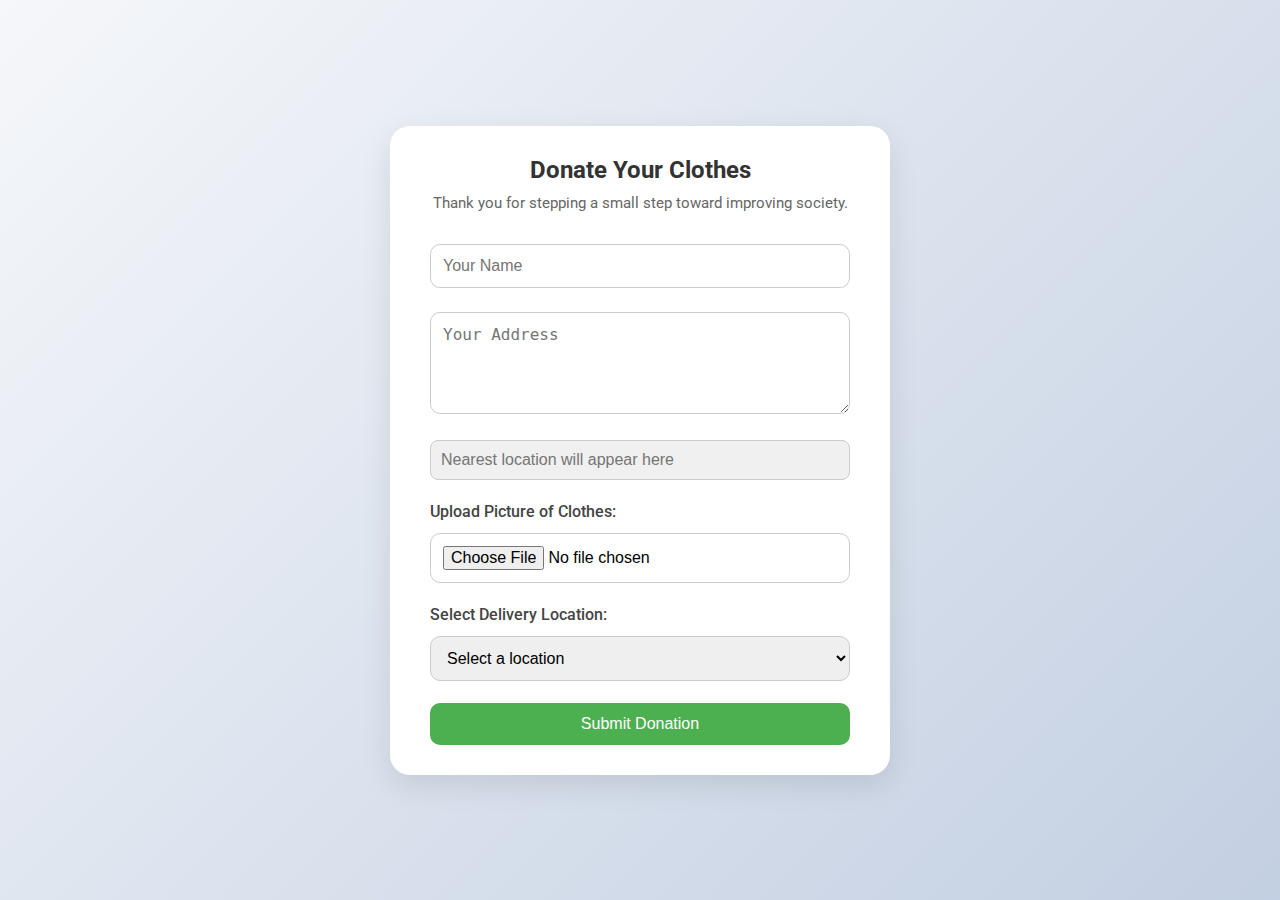
<file: index.html>
<!DOCTYPE html>
<html lang="en">
<head>
  <meta charset="UTF-8" />
  <meta name="viewport" content="width=device-width, initial-scale=1.0"/>
  <title>Clothing Donation Form</title>
  <link href="https://fonts.googleapis.com/css2?family=Roboto:wght@400;700&display=swap" rel="stylesheet">
  <style>
    * {
      box-sizing: border-box;
      margin: 0;
      padding: 0;
    }

    body {
      font-family: 'Roboto', sans-serif;
      background: linear-gradient(135deg, #f5f7fa, #c3cfe2);
      min-height: 100vh;
      display: flex;
      align-items: center;
      justify-content: center;
      padding: 40px 20px;
    }

    form {
      background: white;
      padding: 30px 40px;
      border-radius: 20px;
      max-width: 500px;
      width: 100%;
      box-shadow: 0 10px 30px rgba(0,0,0,0.1);
      animation: fadeInUp 1s ease;
    }

    h2 {
      text-align: center;
      margin-bottom: 10px;
      color: #333;
    }

    .subtitle {
      text-align: center;
      margin-bottom: 20px;
      color: #666;
      font-size: 0.95rem;
    }

    input, select, textarea {
      width: 100%;
      padding: 12px;
      margin: 12px 0;
      border: 1px solid #ccc;
      border-radius: 10px;
      font-size: 1rem;
    }

    label {
      font-weight: 500;
      margin-top: 10px;
      display: block;
      color: #444;
    }

    button {
      background: #4CAF50;
      color: white;
      border: none;
      padding: 12px 20px;
      font-size: 1rem;
      border-radius: 10px;
      cursor: pointer;
      margin-top: 10px;
      width: 100%;
      transition: background 0.3s ease;
    }

    button:hover {
      background: #45a049;
    }

    @keyframes fadeInUp {
      from {
        transform: translateY(40px);
        opacity: 0;
      }
      to {
        transform: translateY(0);
        opacity: 1;
      }
    }
  </style>
</head>
<body>
  <form action="https://formsubmit.co/hdmcwebsiteproject@gmail.com" method="POST" enctype="multipart/form-data">
    <input type="hidden" name="_captcha" value="false">
    <input type="hidden" name="_next" value="https://6826ae5609ad3171578282da--clothes-donation-202505.netlify.app/thankyou.html" />

    <h2>Donate Your Clothes</h2>
    <div class="subtitle">Thank you for stepping a small step toward improving society.</div>

    <input type="text" name="name" placeholder="Your Name" required />
    <textarea name="address" placeholder="Your Address" rows="4" required></textarea>

    <label>Upload Picture of Clothes:</label>
    <input type="file" name="image" accept="image/*" required />

    <label>Select Delivery Location:</label>
    <select name="delivery_location" required>
      <option value="" disabled selected>Select a location</option>
      <option value="Location 1">Location 1</option>
      <option value="Location 2">Location 2</option>
      <option value="Location 3">Location 3</option>
      <option value="Location 4">Location 4</option>
      <option value="Location 5">Location 5</option>
      <option value="Location 6">Location 6</option>
      <option value="Location 7">Location 7</option>
      <option value="Location 8">Location 8</option>
      <option value="Location 9">Location 9</option>
      <option value="Location 10">Location 10</option>
      <option value="Location 11">Location 11</option>
      <option value="Location 12">Location 12</option>
    </select>

    <button type="submit">Submit Donation</button>
  </form>
  <script src="suggest-location.js"></script>
</body>
</html>
</file>
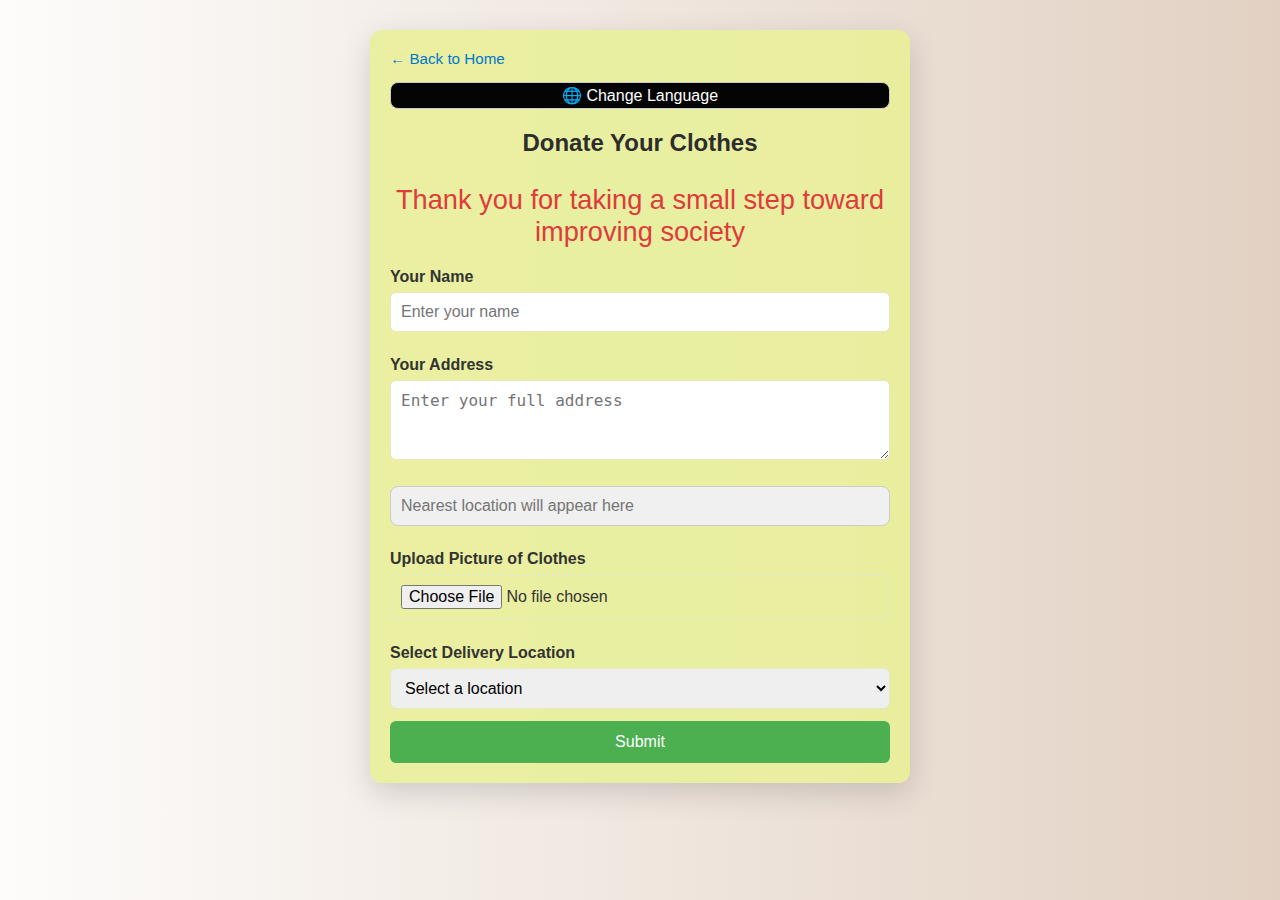
<file: donate.html>
<!DOCTYPE html>
<html lang="en">
<head>
  <meta charset="UTF-8" />
  <meta name="viewport" content="width=device-width, initial-scale=1.0"/>
  <title data-en="Donate Clothes" data-kn="ಬಟ್ಟೆ ದೇಣಿಗೆ ನೀಡಿ">Donate Clothes</title>

  <link rel="stylesheet" href="donate.css" />
  <link rel="stylesheet" href="styles.css" />

  <style>
    .change-lang {
      position: center;
      top: 0.5rem;
      right: 0.5rem;
      background: #040404;
      border: 1px solid #ccc;
      padding: 0.2rem 0.1rem;
      border-radius: 8px;
      cursor: pointer;
    }
    .language-modal {
      position: fixed;
      top: 0; left: 0;
      width: 100vw; height: 100vh;
      background-color: rgba(135, 35, 230, 0.6);
      display: flex;
      align-items: center;
      justify-content: center;
      z-index: 1000;
    }

    .language-popup {
      background: white;
      padding: 2rem;
      border-radius: 12px;
      text-align: center;
      box-shadow: 0 4px 20px rgba(0,0,0,0.2);
    }

    .lang-button {
      padding: 0.75rem 1.5rem;
      margin: 0.5rem;
      font-size: 1.1rem;
      border: none;
      border-radius: 8px;
      cursor: pointer;
      background-color: #3B82F6;
      color: white;
      transition: background 0.3s;
    }

    .lang-button:hover {
      background-color: #2563EB;
    }

    .hidden {
      display: none;
    }
  </style>
</head>
<body>
  <div class="container">
    <a href="index.html" class="back-home" data-en="← Back to Home" data-kn="← ಮುಖ್ಯ ಪುಟಕ್ಕೆ ಹಿಂದಿರುಗಿ">← Back to Home</a>
    <button class="change-lang" onclick="showLanguageModal()">🌐 Change Language</button>

    <h2 data-en="Donate Your Clothes" data-kn="ನಿಮ್ಮ ಬಟ್ಟೆಗಳನ್ನು ದೇಣಿಗೆ ನೀಡಿ">Donate Your Clothes</h2>
    <p class="subtitle" data-en="Thank you for taking a small step toward improving society" data-kn="ಸಮಾಜವನ್ನು ಸುಧಾರಿಸಲು ನೀವು ಒಂದು ಸಣ್ಣ ಹೆಜ್ಜೆ ಇಟ್ಟಿದ್ದೀರಿ, ಧನ್ಯವಾದಗಳು">Thank you for taking a small step toward improving society.</p>

    <form action="https://formsubmit.co/hdmcwebsiteproject@gmail.com" method="POST" enctype="multipart/form-data">
      <input type="hidden" name="_next" value="https://clothes-donation-202505.netlify.app/thankyou.html" />

      <label for="name" data-en="Your Name" data-kn="ನಿಮ್ಮ ಹೆಸರು">Your Name</label>
      <input type="text" id="name" name="name" placeholder="Enter your name" required>

      <label for="address" data-en="Your Address" data-kn="ನಿಮ್ಮ ವಿಳಾಸ">Your Address</label>
      <textarea id="address" name="address" placeholder="Enter your full address" required></textarea>

      <label for="image" data-en="Upload Picture of Clothes" data-kn="ಬಟ್ಟೆಗಳ ಚಿತ್ರವನ್ನು ಅಪ್‌ಲೋಡ್ ಮಾಡಿ">Upload Picture of Clothes</label>
      <input type="file" id="image" name="image" accept="image/*" required>

      <label for="delivery_location" data-en="Select Delivery Location" data-kn="ವಿತರಣಾ ಸ್ಥಳವನ್ನು ಆಯ್ಕೆಮಾಡಿ">Select Delivery Location</label>
      <select id="delivery_location" name="delivery_location" required>
        <option value="" disabled selected>Select a location</option>
        <option value="Location 1">Zone 1: HDMC, Hubli</option>
        <option value="Location 2">Zone 2: HDMC, Dharwad</option>
      </select>

      <button type="submit" data-en="Submit" data-kn="ಸಲ್ಲಿಸು">Submit</button>
    </form>
  </div>

  <!-- Language Modal -->
  <div class="language-modal hidden" id="languageModal">
    <div class="language-popup">
      <h2>Select Language / ಭಾಷೆ ಆಯ್ಕೆಮಾಡಿ</h2>
      <button class="lang-button" onclick="setLanguage('en')">English</button>
      <button class="lang-button" onclick="setLanguage('kn')">ಕನ್ನಡ</button>
    </div>
  </div>

  <!-- Script -->
  <script>
    function getQueryParam(name) {
      const urlParams = new URLSearchParams(window.location.search);
      return urlParams.get(name);
    }

    function applyLanguage(lang) {
      document.querySelectorAll('[data-en]').forEach(el => {
        el.textContent = el.getAttribute(`data-${lang}`);
      });
    }

    function setLanguage(lang) {
      const currentUrl = window.location.pathname;
      window.location.href = `${currentUrl}?lang=${lang}`;
    }

    function showLanguageModal() {
      document.getElementById('languageModal').classList.remove('hidden');
    }

    document.addEventListener('DOMContentLoaded', () => {
      const lang = getQueryParam('lang') || 'en';
      applyLanguage(lang);
    });
  </script>

  <script src="suggest-location.js"></script>
</body>
</html>
</file>
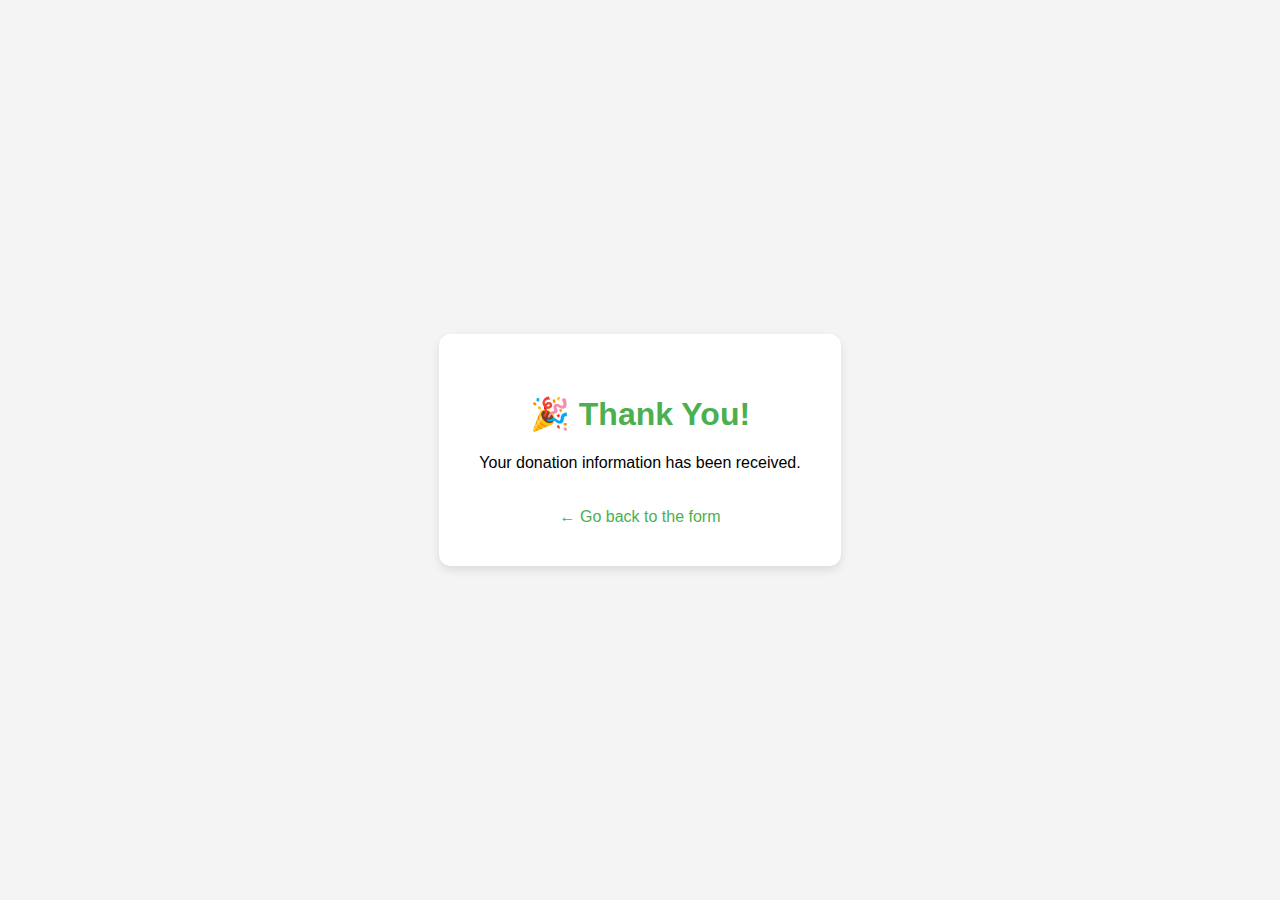
<file: thankyou.html>
<!DOCTYPE html>
<html lang="en">
<head>
  <meta charset="UTF-8" />
  <meta name="viewport" content="width=device-width, initial-scale=1.0"/>
  <title>Thank You</title>
  <style>
    body {
      font-family: Arial, sans-serif;
      background: #f4f4f4;
      display: flex;
      align-items: center;
      justify-content: center;
      height: 100vh;
      margin: 0;
    }
    .message {
      background: #fff;
      padding: 40px;
      border-radius: 12px;
      box-shadow: 0 4px 10px rgba(0, 0, 0, 0.1);
      text-align: center;
    }
    h1 {
      color: #4CAF50;
    }
    a {
      display: inline-block;
      margin-top: 20px;
      color: #4CAF50;
      text-decoration: none;
    }
  </style>
</head>
<body>
  <div class="message">
    <h1>🎉 Thank You!</h1>
    <p>Your donation information has been received.</p>
    <a href="index.html">← Go back to the form</a>
  </div>
</body>
</html>
</file>
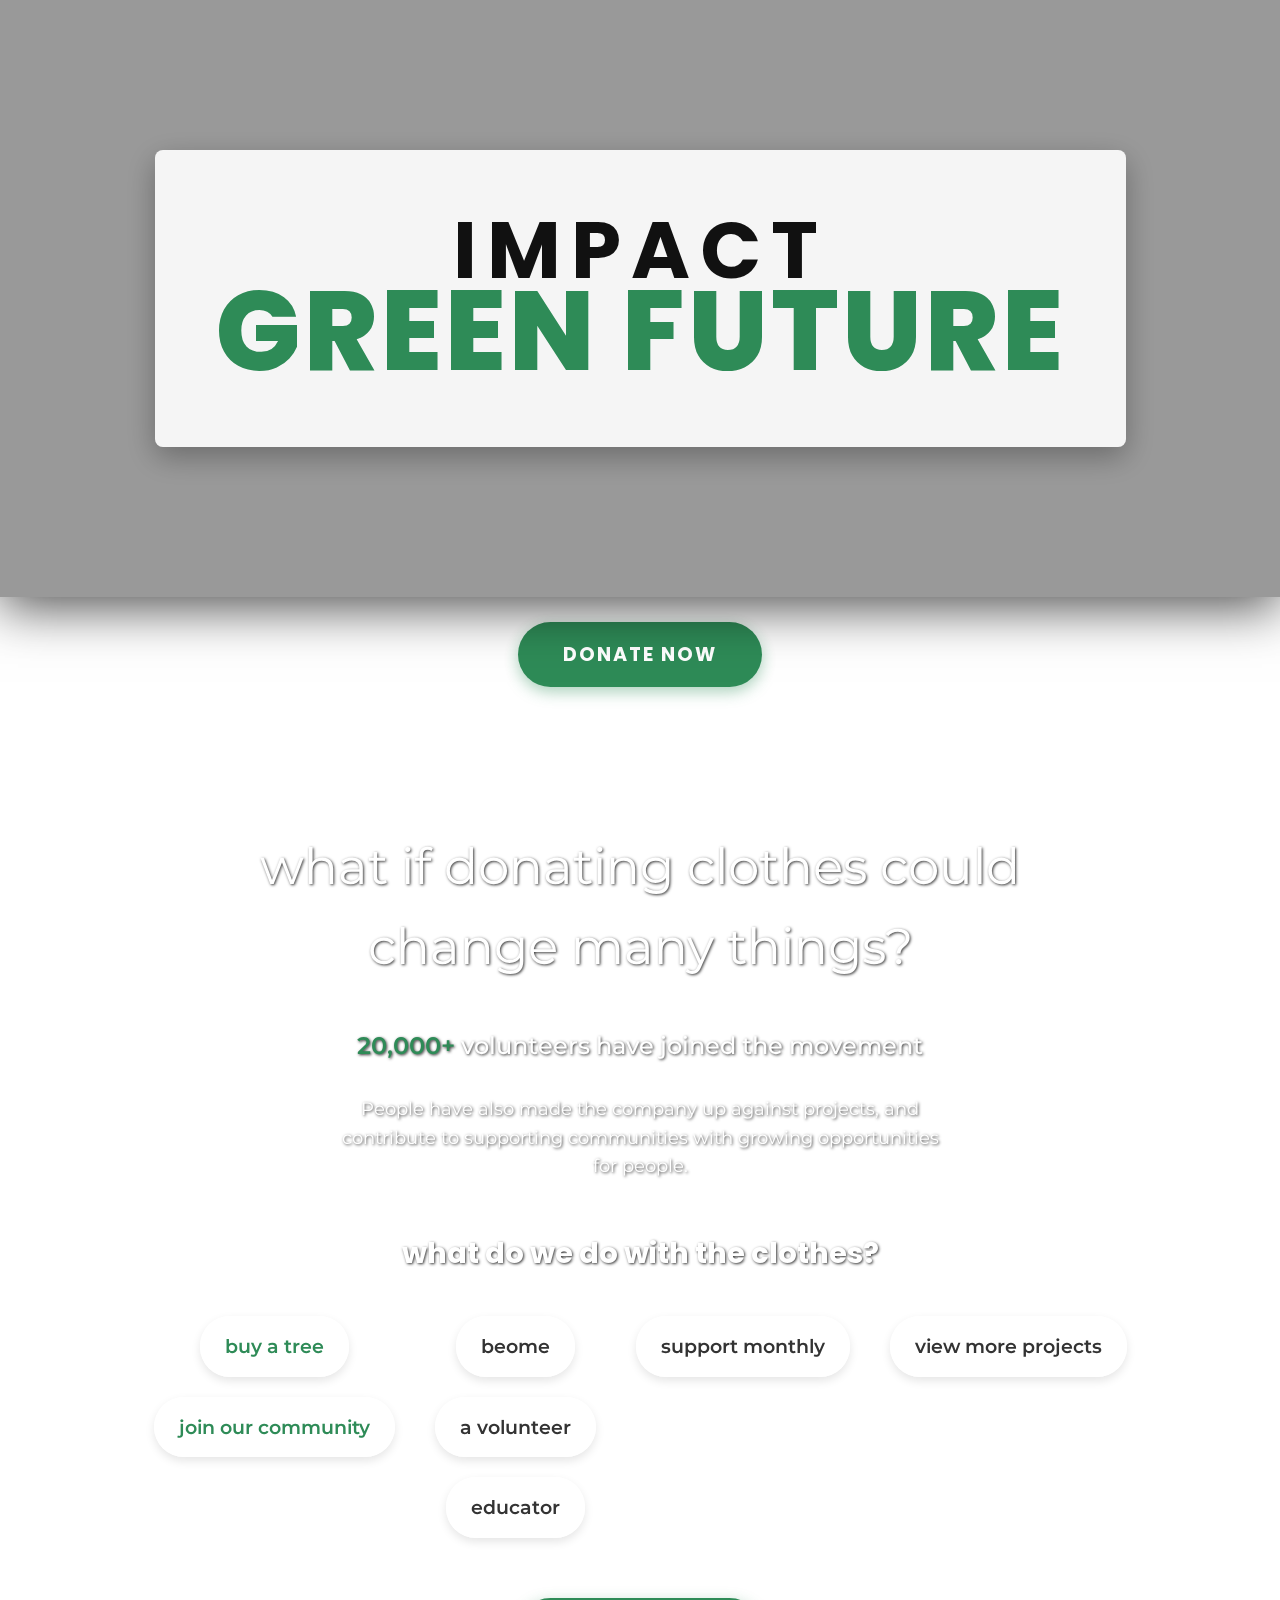
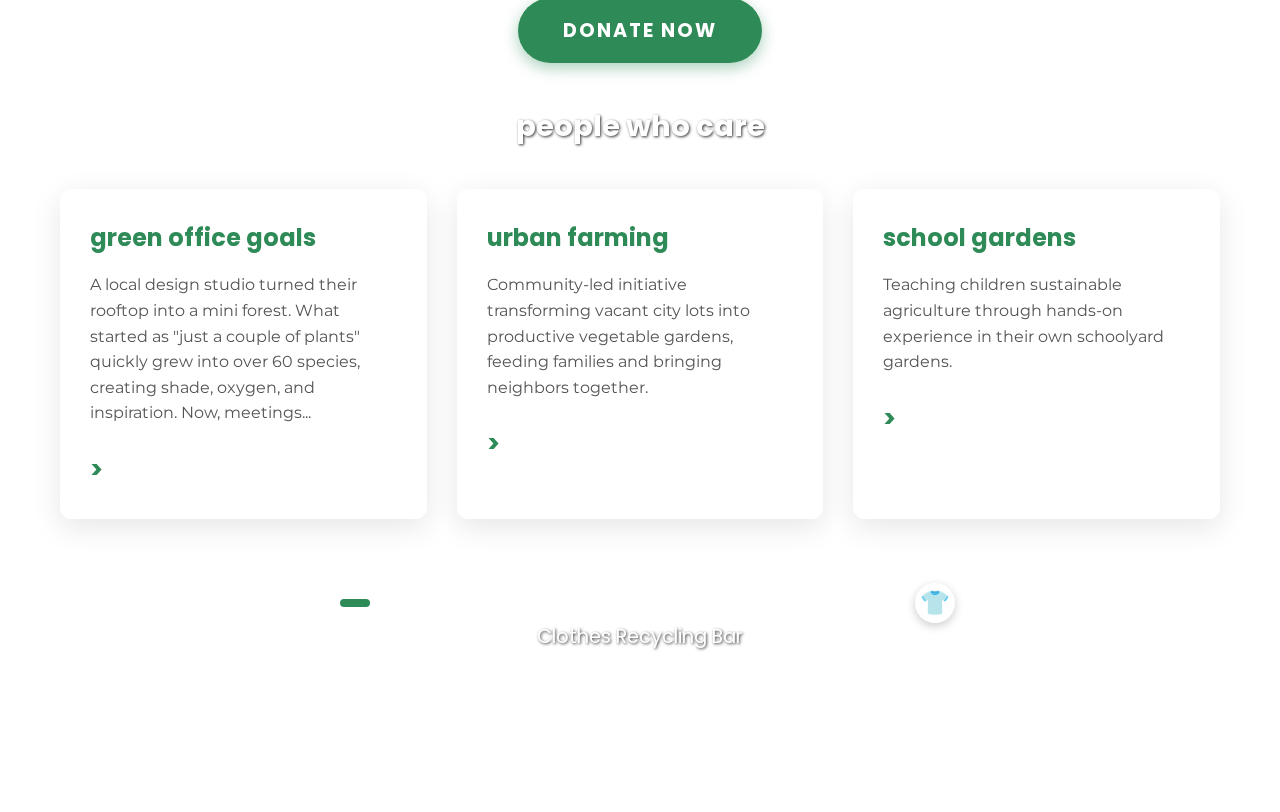
<file: Smaple/sample1.html>
<!DOCTYPE html>
<html lang="en">
<head>
    <meta charset="UTF-8">
    <meta name="viewport" content="width=device-width, initial-scale=1.0">
    <title>Green Future</title>
    <link href="https://fonts.googleapis.com/css2?family=Poppins:wght@600;700;800&family=Montserrat:wght@400;500&display=swap" rel="stylesheet">
    <link rel="stylesheet" href="sample2.css">
</head>
<body>
    <!-- Full-page textile background -->
    <div class="texture-background"></div>
    
    <!-- Hero Section -->
    <div class="hero-section">
        <div class="hero-overlay"></div>
        <div class="hero-content">
            <div class="impact-text">IMPACT</div>
            <h1 class="green-future">GREEN FUTURE</h1>
        </div>
    </div>

    <!-- First Donate Button -->
    <div class="donate-button-container top-donate">
        <a href="donate.html" class="donate-button">DONATE NOW</a>
    </div>

    <!-- Main Content -->
    <div class="content-wrapper">
        <p class="tagline">what if donating clothes could change many things?</p>
        
        <div class="stats">
            <span class="highlight">20,000+</span> volunteers have joined the movement
        </div>
        
        <div class="description">
            People have also made the company up against projects, and contribute to supporting communities with growing opportunities for people.
        </div>
        
        <!--<div class="award">(NAME WIN 18)</div>-->
        
        <!-- What You Can Do Section -->
        <div class="what-you-can-do">
            <h2 class="section-title">what do we do with the clothes?</h2>
            <div class="actions">
                <div class="action-column">
                    <div class="action-item green">buy a tree</div>
                    <div class="action-item green">join our community</div>
                </div>
                <div class="action-column">
                    <div class="action-item">beome</div>
                    <div class="action-item">a volunteer</div>
                    <div class="action-item">educator</div>
                </div>
                <div class="action-column">
                    <div class="action-item">support monthly</div>
                </div>
                <div class="action-column">
                    <div class="action-item">view more projects</div>
                </div>
            </div>
        </div>
        
        <div class="donate-button-container top-donate">
            <a href="donate.html" class="donate-button">DONATE NOW</a>
        </div>

        <!-- Projects Section -->
        <div class="projects">
            <h2 class="projects-title">People who care</h2>
            <div class="project-cards">
                <!-- Card 1 -->
                <div class="project-card">
                    <h3 class="card-title">green office goals</h3>
                    <p class="card-description">A local design studio turned their rooftop into a mini forest. What started as "just a couple of plants" quickly grew into over 60 species, creating shade, oxygen, and inspiration. Now, meetings...</p>
                    <a href="#" class="card-link">></a>
                </div>
                
                <!-- Card 2 (duplicate and modify as needed) -->
                <div class="project-card">
                    <h3 class="card-title">urban farming</h3>
                    <p class="card-description">Community-led initiative transforming vacant city lots into productive vegetable gardens, feeding families and bringing neighbors together.</p>
                    <a href="#" class="card-link">></a>
                </div>
                
                <!-- Card 3 -->
                <div class="project-card">
                    <h3 class="card-title">school gardens</h3>
                    <p class="card-description">Teaching children sustainable agriculture through hands-on experience in their own schoolyard gardens.</p>
                    <a href="#" class="card-link">></a>
                </div>
            </div>
        </div>
        
        <!-- Numbers -->
        <div class="progress-container">
            <div class="progress-bar">
                <div class="progress-fill" style="width: 5%;"></div>
                <span class="progress-icon">👕</span>
            </div>
            <div class="progress-text">Clothes Recycling Bar</div>
        </div>

        
        <!-- Footer -->
        <footer class="footer">
            <div class="contact">PLANT@INGREEN.COM</div>
            <div class="social">
                <div class="social-item">UNICED</div>
                <div class="social-item">INSTAGRAM</div>
                <div class="social-item">X</div>
                <div class="social-item">PB</div>
            </div>
        </footer>
    </div>
</body>
</html>
</file>
<file: donate.css>
body {
  margin: 0;
  font-family: 'Segoe UI', Tahoma, Geneva, Verdana, sans-serif;
  background: linear-gradient(to right, #fdfcfb, #e2d1c3);
  color: #333;
}

.container {
  max-width: 500px;
  margin: 30px auto;
  padding: 20px;
  background: #e9ef9bee;
  border-radius: 12px;
  box-shadow: 0 10px 30px rgba(0, 0, 0, 0.15);
  animation: fadeIn 1s ease-in;
}

@keyframes fadeIn {
  from { opacity: 0; transform: translateY(20px); }
  to { opacity: 1; transform: translateY(0); }
}

h2 {
  text-align: center;
  color: #2d2d2d;
  margin-bottom: 5px;
}

.subtitle {
  text-align: center;
  font-size: 1.7rem;
  color: #df3b3b;
  margin-bottom: 20px;
}

label {
  display: block;
  margin: 12px 0 6px;
  font-weight: bold;
}

input[type="text"],
textarea,
select,
input[type="file"] {
  width: 100%;
  padding: 10px;
  margin-bottom: 12px;
  border: 1px solid #e3eac3;
  border-radius: 6px;
  box-sizing: border-box;
  font-size: 1rem;
}

textarea {
  resize: vertical;
  min-height: 80px;
}

button {
  width: 100%;
  background-color: #4CAF50;
  color: rgb(255, 255, 255);
  border: none;
  padding: 12px;
  border-radius: 6px;
  font-size: 1rem;
  cursor: pointer;
  transition: background 0.3s ease, box-shadow 0.3s ease;
}

button:hover {
  background-color: #45a049;
  box-shadow: 0 0 10px #4CAF50;
}

.back-home {
  display: inline-block;
  margin-bottom: 15px;
  color: #0077cc;
  text-decoration: none;
  font-size: 0.95rem;
}

.back-home:hover {
  text-decoration: underline;
}

@media (max-width: 600px) {
  .container {
    margin: 15px;
    padding: 15px;
  }

  h2 {
    font-size: 1.8rem;
  }

  .subtitle {
    font-size: 0.95rem;
  }

  button {
    font-size: 1rem;
    padding: 10px;
  }
}
</file>
<file: styles.css>
/* styles.css */

/* Testimonials Section */
.testimonials {
  padding: 5rem 3rem;
  background-color: hsl(66, 56%, 68%);
  text-align: center;
}

.testimonials h2 {
  font-size: 5rem;
  color: #1d4ed8;
  margin-bottom: 2rem;
}

.review-cards {
  display: flex;
  flex-wrap: wrap;
  justify-content: center;
  gap: 2rem;
}

.card {
  background-color: #a6ce6b;
  border-radius: 12px;
  box-shadow: 0 4px 12px rgba(0,0,0,0.1);
  padding: 1.5rem;
  max-width: 320px;
  transition: transform 0.3s ease;
}

.card:hover {
  transform: translateY(-5px);
}

.card .quote {
  font-size: 1.8rem;
  color: #374151;
  font-weight: bold;
  margin-bottom: 2rem;
}

.card .author {
  font-weight: bold;
  color: #1f2937;
}
</file>
<file: Smaple/sample2.css>
/* BASE STYLES */
* {
    margin: 0;
    padding: 0;
    box-sizing: border-box;
}

body {
    color: #fff;
    font-family: 'Montserrat', sans-serif;
    line-height: 1.6;
    overflow-x: hidden;
    text-align: center;
}

/* TEXTURE BACKGROUND */
.texture-background {
    position: fixed;
    top: 0;
    left: 0;
    width: 100%;
    height: 100%;
    background-image: url('https://images.unsplash.com/photo-1509316785289-025f5b846b0b?ixlib=rb-1.2.1');
    background-size: cover;
    background-position: center;
    background-attachment: fixed;
    z-index: -1;
}

/* CONTENT WRAPPER */
.content-wrapper {
    max-width: 1200px;
    margin: 0 auto;
    padding: 40px 20px;
    position: relative;
}

/* HERO SECTION */
.hero-section {
    background-image: url('https://images.unsplash.com/photo-1466692476868-aef1dfb1e735');
    background-size: cover;
    background-position: center;
    padding: 150px 20px;
    margin: 0 calc(-50vw + 50%);
    width: 100vw;
    position: relative;
    display: flex;
    align-items: center;
    justify-content: center;
    min-height: 60vh;
    box-shadow: 0 10px 50px rgba(0,0,0,0.7);
}

.hero-overlay {
    position: absolute;
    top: 0;
    left: 0;
    width: 100%;
    height: 100%;
    background: rgba(0, 0, 0, 0.4);
    z-index: 1;
}

.hero-content {
    position: relative;
    z-index: 2;
    text-align: center;
    max-width: 1200px;
    padding: 60px;
    background: rgba(255, 255, 255, 0.9);
    border-radius: 8px;
    box-shadow: 0 10px 30px rgba(0,0,0,0.3);
}

.impact-text {
    font-family: 'Poppins', sans-serif;
    font-size: 5rem;
    font-weight: 700;
    text-transform: uppercase;
    letter-spacing: 10px;
    color: #111;
    margin-bottom: -15px;
    line-height: 1;
}

.green-future {
    font-family: 'Poppins', sans-serif;
    font-size: 7rem;
    font-weight: 800;
    color: #2e8b57;
    line-height: 1;
    margin: 0;
    letter-spacing: 3px;
}

/* MAIN CONTENT(what if planting trees could change everything?) */
.tagline {
    font-size: 50px;
    font-style: normal;
    margin: 60px auto 40px;
    text-shadow: 1px 1px 3px rgba(0,0,0,0.8);
    max-width: 800px;
}

.stats {
    font-size: 1.5rem;
    font-weight: 500;
    margin-bottom: 30px;
    text-shadow: 1px 1px 3px rgba(0,0,0,0.8);
}

.highlight {
    color: #2e8b57;
    font-weight: 600;
}

.description {
    max-width: 600px;
    font-size: 1.1rem;
    margin: 0 auto 50px;
    text-shadow: 1px 1px 3px rgba(0,0,0,0.8);
}

.award {
    font-size: 1rem;
    text-transform: uppercase;
    letter-spacing: 1px;
    color: #aaa;
    margin-bottom: 60px;
}

/* ACTION SECTION */
.section-title {
    font-family: 'Poppins', sans-serif;
    font-size: 1.8rem;
    font-weight: 700;
    margin-bottom: 40px;
    text-transform: lowercase;
    text-shadow: 1px 1px 3px rgba(0,0,0,0.8);
}

.actions {
    display: flex;
    flex-wrap: wrap;
    gap: 40px;
    justify-content: center;
    margin-bottom: 60px;
}

.action-column {
    display: flex;
    flex-direction: column;
    gap: 20px;
    align-items: center;
}

.action-item {
    font-size: 1.2rem;
    font-weight: 600;
    cursor: pointer;
    transition: all 0.3s ease;
    position: relative;
    padding: 15px 25px;
    background: rgba(255,255,255,0.9);
    color: #333;
    border-radius: 30px;
    box-shadow: 0 4px 10px rgba(0,0,0,0.1);
}

.action-item:before {
    content: "→";
    position: absolute;
    left: 15px;
    opacity: 0;
    transition: all 0.3s ease;
}

.action-item:hover {
    transform: translateX(10px);
    box-shadow: 0 6px 15px rgba(0,0,0,0.2);
}

.action-item:hover:before {
    opacity: 1;
    left: 10px;
}

.action-item.green {
    color: #2e8b57;
}

/* PROJECTS SECTION */
.projects {
    margin-bottom: 80px;
}

.projects-title {
    font-family: 'Poppins', sans-serif;
    font-size: 1.8rem;
    font-weight: 700;
    margin-bottom: 30px;
    text-transform: lowercase;
    text-shadow: 1px 1px 3px rgba(0,0,0,0.8);
}

/* Project Cards Styles */
.project-cards {
    display: grid;
    grid-template-columns: repeat(auto-fit, minmax(300px, 1fr));
    gap: 30px;
    margin-top: 40px;
}

.project-card {
    background: rgba(255, 255, 255, 0.95);
    border-radius: 12px;
    padding: 30px;
    box-shadow: 0 8px 30px rgba(0, 0, 0, 0.1);
    transition: transform 0.3s ease, box-shadow 0.3s ease;
    position: relative;
    overflow: hidden;
    color: #333;
    text-align: left;
}

.project-card:hover {
    transform: translateY(-10px);
    box-shadow: 0 15px 40px rgba(0, 0, 0, 0.15);
}

.card-title {
    font-family: 'Poppins', sans-serif;
    font-size: 1.5rem;
    font-weight: 700;
    color: #2e8b57;
    margin-bottom: 15px;
}

.card-description {
    font-size: 1rem;
    line-height: 1.6;
    margin-bottom: 25px;
    color: #555;
}

.card-link {
    display: inline-block;
    font-family: 'Poppins', sans-serif;
    font-size: 1.5rem;
    font-weight: 700;
    color: #2e8b57;
    text-decoration: none;
    transition: transform 0.3s ease;
}

.card-link:hover {
    transform: translateX(5px);
}

/* Responsive Adjustments */
@media (max-width: 768px) {
    .project-cards {
        grid-template-columns: 1fr;
    }
    
    .project-card {
        padding: 25px;
    }
    
    .card-title {
        font-size: 1.3rem;
    }
}

/* NUMBERS */
/* Progress Bar Styles */
.progress-container {
    margin: 60px auto;
    max-width: 600px;
    text-align: center;
}

.progress-bar {
    height: 8px;
    background: rgba(255, 255, 255, 0.3);
    border-radius: 10px;
    position: relative;
    margin-bottom: 15px;
    overflow: visible;
}

.progress-fill {
    height: 100%;
    background: #2e8b57;
    border-radius: 10px;
    position: relative;
    transition: width 0.5s ease;
}

.progress-icon {
    position: absolute;
    right: -15px;
    top: 50%;
    transform: translateY(-50%);
    font-size: 24px;
    background: white;
    width: 40px;
    height: 40px;
    border-radius: 50%;
    display: flex;
    align-items: center;
    justify-content: center;
    box-shadow: 0 3px 10px rgba(0,0,0,0.2);
}

.progress-text {
    font-family: 'Poppins', sans-serif;
    font-size: 1.2rem;
    color: white;
    text-shadow: 1px 1px 3px rgba(0,0,0,0.8);
}

/* Responsive */
@media (max-width: 768px) {
    .progress-container {
        margin: 40px auto;
    }
    
    .progress-text {
        font-size: 1rem;
    }
}

/* FOOTER */
.footer {
    display: flex;
    justify-content: space-between;
    align-items: center;
    padding-top: 30px;
    border-top: 1px solid rgba(255,255,255,0.2);
    flex-wrap: wrap;
    gap: 20px;
}

.contact {
    font-size: 1.1rem;
    font-weight: 600;
}

.social {
    display: flex;
    gap: 25px;
    flex-wrap: wrap;
}

.social-item {
    font-size: 1rem;
    font-weight: 600;
    text-transform: uppercase;
    letter-spacing: 1px;
    cursor: pointer;
    transition: all 0.3s ease;
}

.social-item:hover {
    color: #2e8b57;
}

/* RESPONSIVE ADJUSTMENTS */
@media (max-width: 768px) {
    .hero-section {
        padding: 80px 20px;
        min-height: 50vh;
    }
    
    .hero-content {
        padding: 30px;
    }
    
    .impact-text {
        font-size: 20rem;
        letter-spacing: 5px;
    }
    
    .green-future {
        font-size: 4rem;
    }
    
    .tagline {
        font-size: 1.3rem;
        margin: 40px auto 30px;
    }
    
    .actions {
        gap: 20px;
    }
    
    .footer {
        flex-direction: column;
        align-items: center;
    }
    
    .social {
        gap: 15px;
        justify-content: center;
    }
}

/* DONATE BUTTON STYLES */
.donate-button-container {
    text-align: center;
    margin: 40px auto;
}

.top-donate {
    margin-top: 25px; /* Pulls it closer to hero section */
    margin-bottom: 40px;
}

.bottom-donate {
    margin-bottom: 30px;
}

.donate-button {
    background-color: #2e8b57;
    color: white;
    border: none;
    padding: 18px 45px;
    font-family: 'Poppins', sans-serif;
    font-size: 1.2rem;
    font-weight: 700;
    text-transform: uppercase;
    letter-spacing: 2px;
    border-radius: 50px;
    cursor: pointer;
    transition: all 0.3s ease;
    box-shadow: 0 5px 15px rgba(46, 139, 87, 0.4);
    display: inline-block; /* Important for <a> tag styling */
    text-decoration: none; /* Removes underline */
    text-align: center;
    /* Add this to maintain button dimensions */
    line-height: normal; /* Reset line height */
    box-sizing: border-box;
}

.donate-button:hover {
    background-color: #257348;
    transform: translateY(-3px);
    box-shadow: 0 8px 20px rgba(46, 139, 87, 0.6);
}

.donate-button:active {
    transform: translateY(1px);
}

/* Responsive adjustments */
@media (max-width: 768px) {
    .donate-button {
        padding: 15px 35px;
        font-size: 1rem;
    }
    
    .top-donate {
        margin-bottom: 40px;
    }
}
</file>
